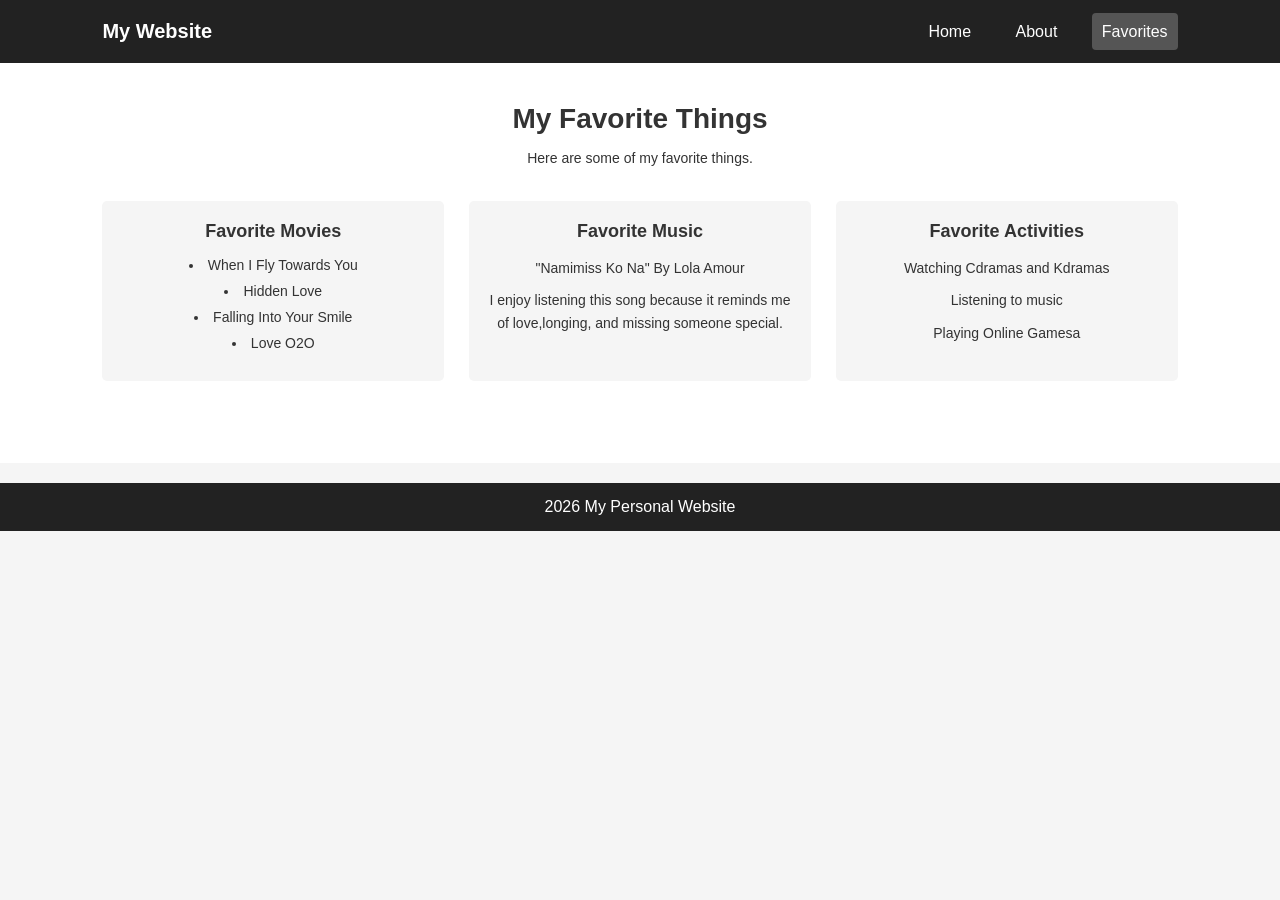
<file: favorites.html>
<!DOCTYPE html>
<html lang="en">
<head>
    <meta charset="UTF-8">
    <meta name="viewport" content="width=device-width, initial-scale=1.0">
    <link rel="stylesheet" href="style2.css">
    <title>My Favorites</title>
</head>
<body>

    <nav>
        <div class="logo">My Website</div>

        <div class="links">
            <a href="index2.html">Home</a>
            <a href="about2.html">About</a>
            <a href="favorites.html" class="active">Favorites</a>
        </div>
    </nav>

    <!-- Favorites Section -->
    <section class="favorites">
        <h2>My Favorite Things</h2>
        <p class="intro">Here are some of my favorite things.</p>

        <div class="movies">

            <div class="fav">
                <h3>Favorite Movies</h3>
                <ul>
                    <li>When I Fly Towards You</li>
                    <li>Hidden Love</li>
                    <li>Falling Into Your Smile</li>
                    <li>Love O2O</li>
                </ul>
            </div>

            <div class="fav">
                <h3>Favorite Music</h3>
                <p>"Namimiss Ko Na" By Lola Amour</p>
                <p>I enjoy listening this song because it reminds me of love,longing, and missing someone special.</p>
            </div>

            <div class="fav">
                <h3>Favorite Activities</h3>
                <p>Watching Cdramas and Kdramas</p>
                <p>Listening to music</p>
                <p>Playing Online Gamesa</p>
            </div>

        </div>
    </section>
    


    
    <footer>
        <p>2026 My Personal Website</p>
    </footer>



</body>
</html>
</file>
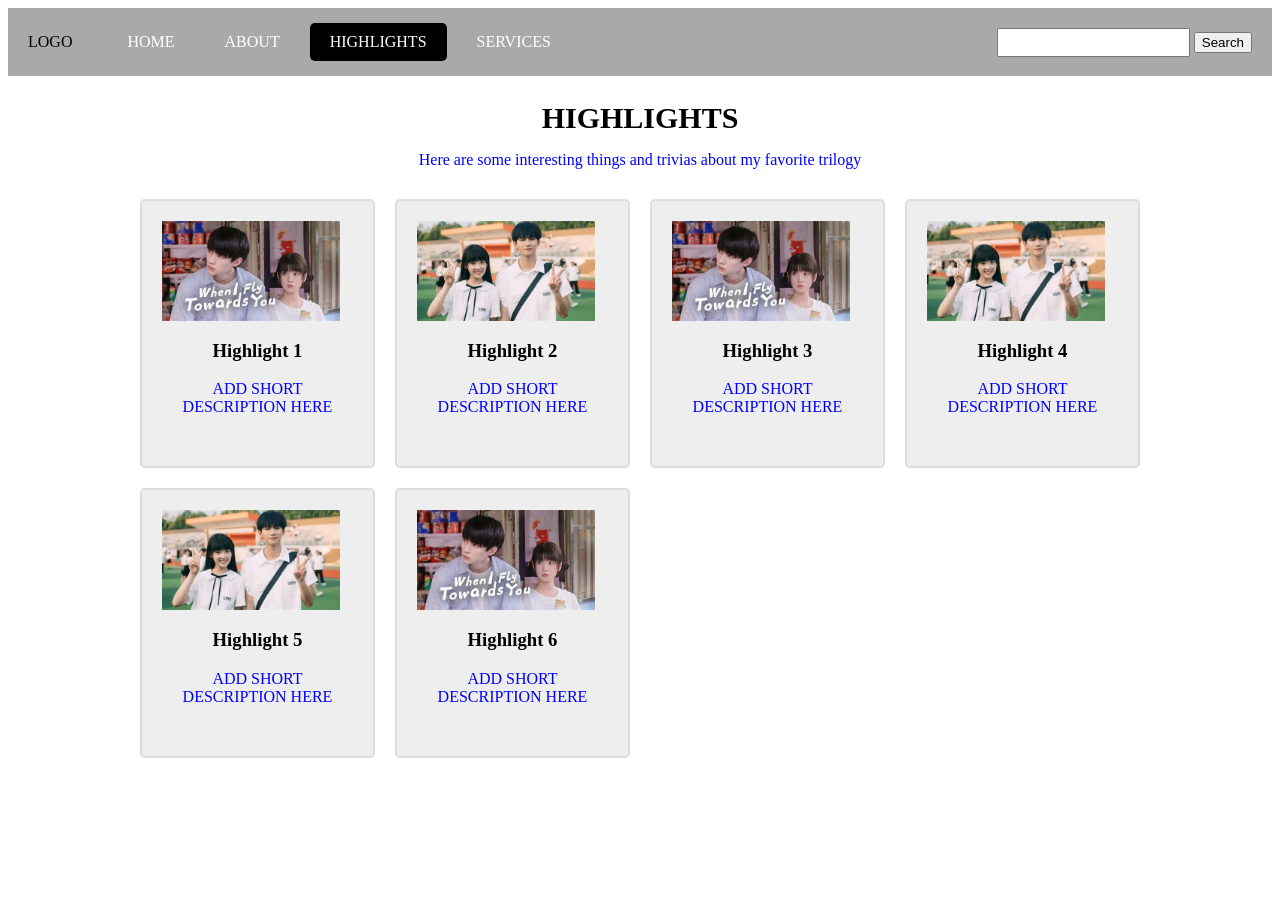
<file: highlights.html>
<!DOCTYPE html>
<html lang="en">
<head>
    <meta charset="UTF-8">
    <meta name="viewport" content="width=device-width, initial-scale=1">
    <title>Simple Website</title>
    <link rel="stylesheet" type="text/css" href="style.css">
</head>
<body>
    <nav>
        <div class="logo">LOGO</div>
        <div class="links">
            <a href="index.html" >HOME</a>
            <a href="about.html" >ABOUT</a>
            <a href="highlights.html" class="active">HIGHLIGHTS</a>
            <a href="#services.html">SERVICES</a>
        </div>

        <div class="search">
            <input type="text" name="">
            <button>Search</button>
        </div>
    </nav>

    <section id="highligts" class="section">
        <h2>HIGHLIGHTS</h2>
        <p>
            Here are some interesting things and trivias about my favorite trilogy
        </p>
        <div class="cards">
            <div class="card">
                <div class="card-image" >
                    <img src="img/OIP (2).webp" alt="favel"class="card-img-element">
                </div>

                <h3>
                    Highlight 1
                </h3>
                <p>
                    ADD SHORT DESCRIPTION HERE
                </p>
            </div>
            <div class="card">
                <div class="card-image">
                   <img src="img/OIP.webp" alt="favel"class="card-img-element">
                </div>
                <h3>
                    Highlight 2
                </h3>
                <p>
                    ADD SHORT DESCRIPTION HERE
                </p>
            </div>
            <div class="card">
                <div class="card-image">
                    <img src="img/OIP (2).webp" alt="favel"class="card-img-element">
                </div>
                <h3>
                    Highlight 3
                </h3>
                <p>
                    ADD SHORT DESCRIPTION HERE
                </p>
            </div>
            <div class="card">
                <div class="card-image">
                    <img src="img/OIP.webp" alt="favel"class="card-img-element">
                </div>

                <h3>
                    Highlight 4
                </h3>
                <p>
                    ADD SHORT DESCRIPTION HERE
                </p>
            </div>
              <div class="card">
                <div class="card-image">
                    <img src="img/OIP.webp" alt="favel"class="card-img-element">
                </div>

                <h3>
                    Highlight 5
                </h3>
                <p>
                    ADD SHORT DESCRIPTION HERE
                </p>
            </div>
              <div class="card">
                <div class="card-image">
                    <img src="img/OIP (2).webp" alt="favel"class="card-img-element">
                </div>

                <h3>
                    Highlight 6
                </h3>
                <p>
                    ADD SHORT DESCRIPTION HERE
                </p>
            </div>
            
            
            
            
        </div>
    </section>


    
</body>
</html>
</file>
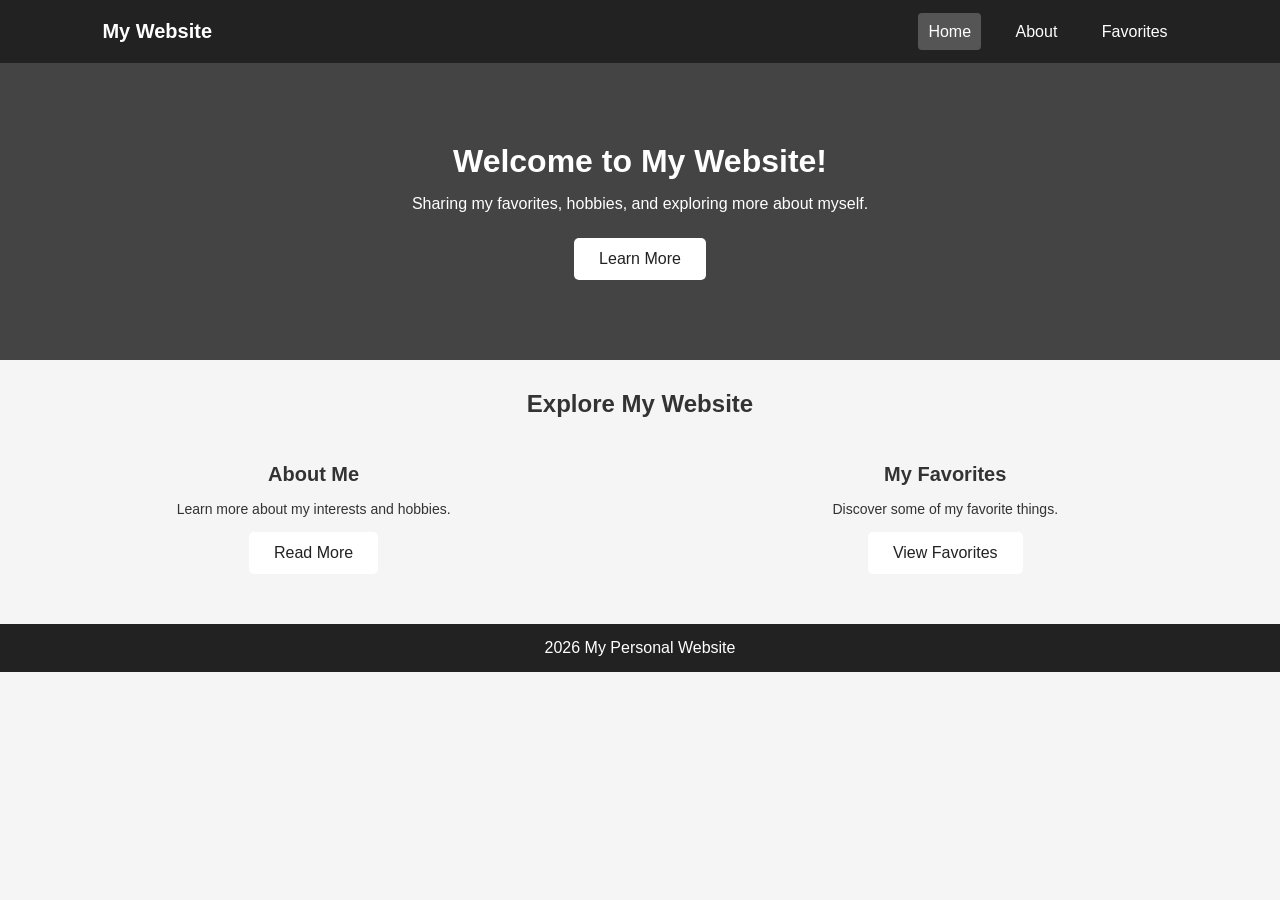
<file: index2.html>
<!DOCTYPE html>
<html lang="en">
<head>
    <meta charset="UTF-8">
    <meta name="viewport" content="width=device-width, initial-scale=1.0">
    <link rel="stylesheet" href="style2.css">
    <title>My Website</title>
</head>
<body>

    <nav>
        <div class="logo">My Website</div>
        <div class="links">
            <a href="index.html" class="active">Home</a>
            <a href="about2.html">About</a>
            <a href="favorites.html">Favorites</a>
        </div>
    </nav>
                   
    <!-- Welcome Section -->
    <section id="home" class="hero">
        <h1>Welcome to My Website!</h1>
        <p>
            Sharing my favorites, hobbies, and exploring more about myself.
        </p>
        <a href="index2.html" class="button">Learn More</a>
    </section>
                                                    
    <div class="h1">
        <h1>Explore My Website</h1>
    </div>

    <div class="p1">
        <p>About Me</p>
        <p>Learn more about my interests and hobbies.</p>
       <a href="about2.html" class="button">Read More</a>
    </div>

    <div class="p2">
        <p>My Favorites</p>
        <p>Discover some of my favorite things.</p>
        <a href="favorites.html" class="button"> View Favorites</a>
    </div>



    <footer>
        <p>2026 My Personal Website</p>
    </footer>

</body>
</html>
</file>
<file: style2.css>
*{
    margin: 0;
    padding: 0;
    box-sizing: border-box;
}
body {
    font-family: Arial, sans-serif;
    background-color: #f5f5f5;
    color: #333;
}
nav {
    background-color: #222;
    color: white;
    padding: 20px 8%;
    display: flex;
    justify-content: space-between;
    align-items: center;
}
.logo {
    font-size: 20px;
    font-weight: bold;
}
.links a {
    color: white;
    text-decoration: none;
    margin-left: 20px;
    padding: 10px;
}
.links a:hover,
.links a.active {
    background-color: #555;
    border-radius: 4px;
}
.hero {
    background-color: #444;
    color: white;
    text-align: center;
    padding: 80px 20px;
}
.hero h1 {
    font-size: 32px;
    margin-bottom: 15px;
}
.hero p {
    font-size: 16px;
    margin-bottom: 25px;
}
.button {
    display: inline-block;
    background-color: white;
    color: #222;
    text-decoration: none;
    padding: 12px 25px;
    border-radius: 5px;
}
.button:hover {
    background-color: #ddd;
}
.h1 {
    text-align: center;
    padding: 30px 20px 15px;
}
.h1 h1 {
    font-size: 24px;
}
.p1,
.p2 {
    display: inline-block;
    width: 49%;
    text-align: center;
    padding: 30px 20px;
    vertical-align: top;
}
.p1 p:first-child,
.p2 p:first-child {
    font-size: 20px;
    font-weight: bold;
    margin-bottom: 15px;
}
.p1 p:nth-child(2),
.p2 p:nth-child(2) {
    font-size: 14px;
    margin-bottom: 15px;
}
.p1 p:last-child,
.p2 p:last-child {
    color: #555;
    font-size: 14px;
}
footer {
    background-color: #222;
    color: white;
    text-align: center;
    padding: 15px;
    margin-top: 20px;
}
@media (max-width: 600px) {
    nav {
        flex-direction: column;
        gap: 15px;
    }
    .links a {
        margin: 5px;
    }
    .hero h1 {
        font-size: 25px;
    }
    .p1,
    .p2 {
        width: 100%;
    }
}
.section {
    background-color: white;
    padding: 40px 10%;
    min-height: 400px;
}
.section h2 {
    text-align: center;
    margin-bottom: 30px;
    font-size: 28px;
}
.about-box {
    display: flex;
    align-items: center;
    justify-content: center;
    gap: 30px;
    margin-top: 20px;
}
.image img {
    width: 250px;
    height: 250px;
    object-fit: cover;
    border-radius: 10px;
}
.about-text {
    max-width: 500px;
}
.about-text h3 {
    font-size: 24px;
    margin-bottom: 15px;
}
.about-text p {
    font-size: 16px;
    line-height: 1.6;
    margin-bottom: 15px;
}
@media (max-width: 600px) {
    .about-box {
        flex-direction: column;
        text-align: center;
    }
    .image img {
        width: 200px;
        height: 200px;
    }
}
.favorites {
    background-color: white;
    text-align: center;
    padding: 40px 8%;
    min-height: 400px;
}
.favorites h2 {
    font-size: 28px;
    margin-bottom: 15px;
}
.intro {
    font-size: 14px;
    margin-bottom: 35px;
}
/* Favorite Items */
.movies {
    display: flex;
    justify-content: space-around;
    gap: 25px;
    margin-top: 20px;
}
.fav {
    flex: 1;
    padding: 20px;
    background-color: #f5f5f5;
    border-radius: 5px;
}
.fav h3 {
    font-size: 18px;
    margin-bottom: 15px;
}
.fav ul {
    list-style-position: inside;
    padding: 0;
}
.fav li {
    margin-bottom: 10px;
    font-size: 14px;
}
.fav p {
    font-size: 14px;
    line-height: 1.6;
    margin-bottom: 10px;
}
@media (max-width: 600px) {
    .movies {
        flex-direction: column;
    }
    nav {
        flex-direction: column;
        gap: 15px;
    }
    .links a {
        margin: 5px;
    }
}
</file>
<file: style.css>
nav{
    background-color: darkgray;
    display: flex;
    align-items: center;
    padding: 10px 20px;
}
.logo{
    margin-right: 30px;
}
.links{
    display: flex;
}
.links a {
    color: white;
    text-decoration: none;
    padding: 10px 20px;
    margin: 5px;
}
.active{
    background-color: black;
    border-radius: 5px;
}
.links a:hover{
    background-color: green;
    border-radius: 5px;
    color: black;
}
.search{
    margin-left: auto;

}
.search input{
    padding: 5px 10px;
    /* border-radius: 5px; */
}
/* .search button{
    padding: 5px 10px;
    border-radius: 5px;
} */

#home{
    background-color: rgb(170, 109, 228);
    text-align: center;
    padding: 80px 20px;
}
.hero::selection{
    background-color: rgb(24, 114, 204);
    color: black;
}
.hero h1{
    font-size: 40px;
    color: rgb(255, 253, 255);
    margin-bottom: 15px;
}
.hero p{
    color: white;
    margin-bottom: 25px;
}
.button{
    background-color: mediumpurple;
    color: white;
    text-decoration: none;
    padding: 10px 20px;
    border-radius: 5px;
}
.button:hover{
   background-color: rgb(24, 114, 204);
   color: white;
}
.section{
    max-width: 1000px;
    margin: auto;
    padding: 5opx 20px;
    text-align: center;
}
.section h2{
    font-size: 30px;
    margin-bottom: 10px;
}
.section p{
    color: blue;
    margin-bottom: 30px;
}
.about-image{
    display: flex;
}
.about-image .card{
    padding: 10px;
}
.cards{
    display: grid;
    gap: 20px;
    grid-template-columns: 1fr 1fr 1fr 1fr ;
}
.card{
    flex: 1;
    background-color: #eee;
    padding: 20px;
    border: 2px solid #ddd;
    border-radius: 5px;

}
.card img{
    height: 100px;
    background-color: #eee;
    display: flex;
    align-items: center;
    justify-content: center;
    color: #999;
    margin-bottom: 15px;
    overflow: hidden;
}
.card-img element{
    width: 100%;
    hight: 100%;
    object-fit: cover;
}
#welcome{
    display: flex;
    align-items: center;
    gap: 40px;
    padding: 70px 10px;
    text-align: center;
}
.welcome-text, .welcome-image{
    flex: 1;
}
/* .welcome-image{
    flex: 1;
} */
 /* p, h2{
    color:  red;
 } para ni sya matipo basta same lang*/ 
.welcome-image img{
    width: 70%;
    border-radius: 10px;
    padding-top: 20px;
}
.featured{
    text-align: center;
    padding: 70px 10%;
    background-color: gray;
}
.featured-card{
    display: flex;
    align-items: center;
    gap: 30px;
    max-width: 900px;
    margin: 30px auto;
    background-color: white;
    padding: 20px;
    border-radius: 10px;
    /* overflow: hidden; */
}
.featured-card img{
    width: 400px;
    border-radius: 10px;
}
/* .featured p, h2, h3{
    color: red
} */
 /* .featured-text{
    color: blue;
 } */
  /* .featured-text{
    color: red;
    text-align: center;
  } */
.reason-card{
    flex: 1;
    padding: 25px;
    background-color: rgb(101, 190, 241);
    border-radius: 10px;
}
.reason-card h3{
    margin-top: 0;
}
.qoute{
    font-sie: 25px;
    font-style: italic;
    font-family: Lobster;
    color: ligthblue;
}
.qoute span{
   color:mediumblue;
   font-style: italic;
}
.fave-movie span{
    color: blue;
    font-style: italic;
    font-size: 25px;
}
footer{
    text-align: center;
    padding: 25px;
    background-color: black;
    color: white;
}
</file>
